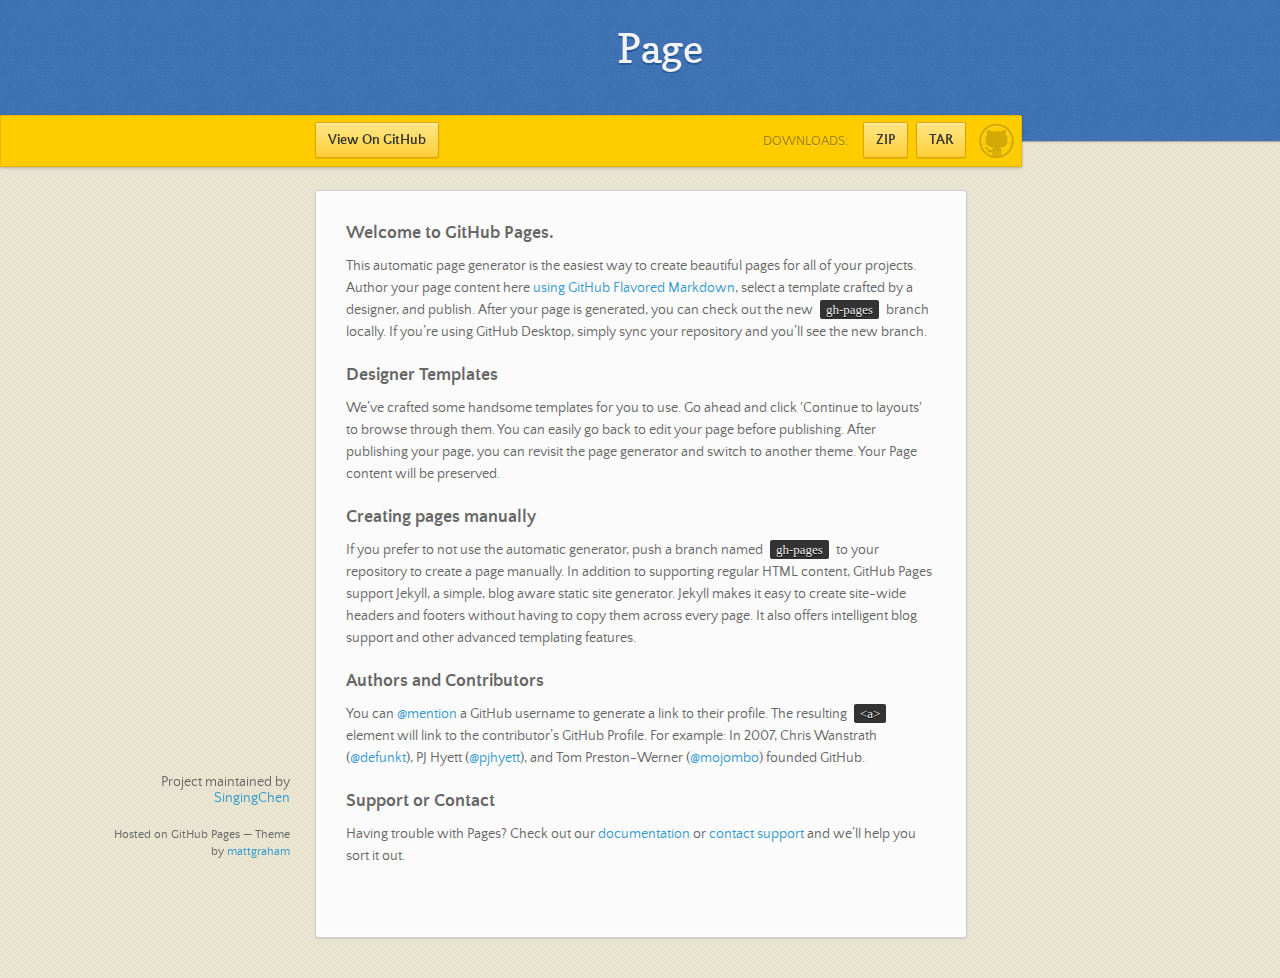
<file: index.html>
<!doctype html>
<html>
  <head>
    <meta charset="utf-8">
    <meta http-equiv="X-UA-Compatible" content="chrome=1">
    <title>Page by SingingChen</title>
    <link rel="stylesheet" href="stylesheets/styles.css">
    <link rel="stylesheet" href="stylesheets/github-dark.css">
    <script src="https://ajax.googleapis.com/ajax/libs/jquery/1.7.1/jquery.min.js"></script>
    <script src="javascripts/main.js"></script>
    <!--[if lt IE 9]>
      <script src="//html5shiv.googlecode.com/svn/trunk/html5.js"></script>
    <![endif]-->
    <meta name="viewport" content="width=device-width, initial-scale=1, user-scalable=no">

  </head>
  <body>

      <header>
        <h1>Page</h1>
        <p></p>
      </header>

      <div id="banner">
        <span id="logo"></span>

        <a href="https://github.com/SingingChen/page" class="button fork"><strong>View On GitHub</strong></a>
        <div class="downloads">
          <span>Downloads:</span>
          <ul>
            <li><a href="https://github.com/SingingChen/page/zipball/master" class="button">ZIP</a></li>
            <li><a href="https://github.com/SingingChen/page/tarball/master" class="button">TAR</a></li>
          </ul>
        </div>
      </div><!-- end banner -->

    <div class="wrapper">
      <nav>
        <ul></ul>
      </nav>
      <section>
        <h3>
<a id="welcome-to-github-pages" class="anchor" href="#welcome-to-github-pages" aria-hidden="true"><span aria-hidden="true" class="octicon octicon-link"></span></a>Welcome to GitHub Pages.</h3>

<p>This automatic page generator is the easiest way to create beautiful pages for all of your projects. Author your page content here <a href="https://guides.github.com/features/mastering-markdown/">using GitHub Flavored Markdown</a>, select a template crafted by a designer, and publish. After your page is generated, you can check out the new <code>gh-pages</code> branch locally. If you’re using GitHub Desktop, simply sync your repository and you’ll see the new branch.</p>

<h3>
<a id="designer-templates" class="anchor" href="#designer-templates" aria-hidden="true"><span aria-hidden="true" class="octicon octicon-link"></span></a>Designer Templates</h3>

<p>We’ve crafted some handsome templates for you to use. Go ahead and click 'Continue to layouts' to browse through them. You can easily go back to edit your page before publishing. After publishing your page, you can revisit the page generator and switch to another theme. Your Page content will be preserved.</p>

<h3>
<a id="creating-pages-manually" class="anchor" href="#creating-pages-manually" aria-hidden="true"><span aria-hidden="true" class="octicon octicon-link"></span></a>Creating pages manually</h3>

<p>If you prefer to not use the automatic generator, push a branch named <code>gh-pages</code> to your repository to create a page manually. In addition to supporting regular HTML content, GitHub Pages support Jekyll, a simple, blog aware static site generator. Jekyll makes it easy to create site-wide headers and footers without having to copy them across every page. It also offers intelligent blog support and other advanced templating features.</p>

<h3>
<a id="authors-and-contributors" class="anchor" href="#authors-and-contributors" aria-hidden="true"><span aria-hidden="true" class="octicon octicon-link"></span></a>Authors and Contributors</h3>

<p>You can <a href="https://help.github.com/articles/basic-writing-and-formatting-syntax/#mentioning-users-and-teams" class="user-mention">@mention</a> a GitHub username to generate a link to their profile. The resulting <code>&lt;a&gt;</code> element will link to the contributor’s GitHub Profile. For example: In 2007, Chris Wanstrath (<a href="https://github.com/defunkt" class="user-mention">@defunkt</a>), PJ Hyett (<a href="https://github.com/pjhyett" class="user-mention">@pjhyett</a>), and Tom Preston-Werner (<a href="https://github.com/mojombo" class="user-mention">@mojombo</a>) founded GitHub.</p>

<h3>
<a id="support-or-contact" class="anchor" href="#support-or-contact" aria-hidden="true"><span aria-hidden="true" class="octicon octicon-link"></span></a>Support or Contact</h3>

<p>Having trouble with Pages? Check out our <a href="https://help.github.com/pages">documentation</a> or <a href="https://github.com/contact">contact support</a> and we’ll help you sort it out.</p>
      </section>
      <footer>
        <p>Project maintained by <a href="https://github.com/SingingChen">SingingChen</a></p>
        <p><small>Hosted on GitHub Pages &mdash; Theme by <a href="https://twitter.com/michigangraham">mattgraham</a></small></p>
      </footer>
    </div>
    <!--[if !IE]><script>fixScale(document);</script><![endif]-->
    
  </body>
</html>
</file>
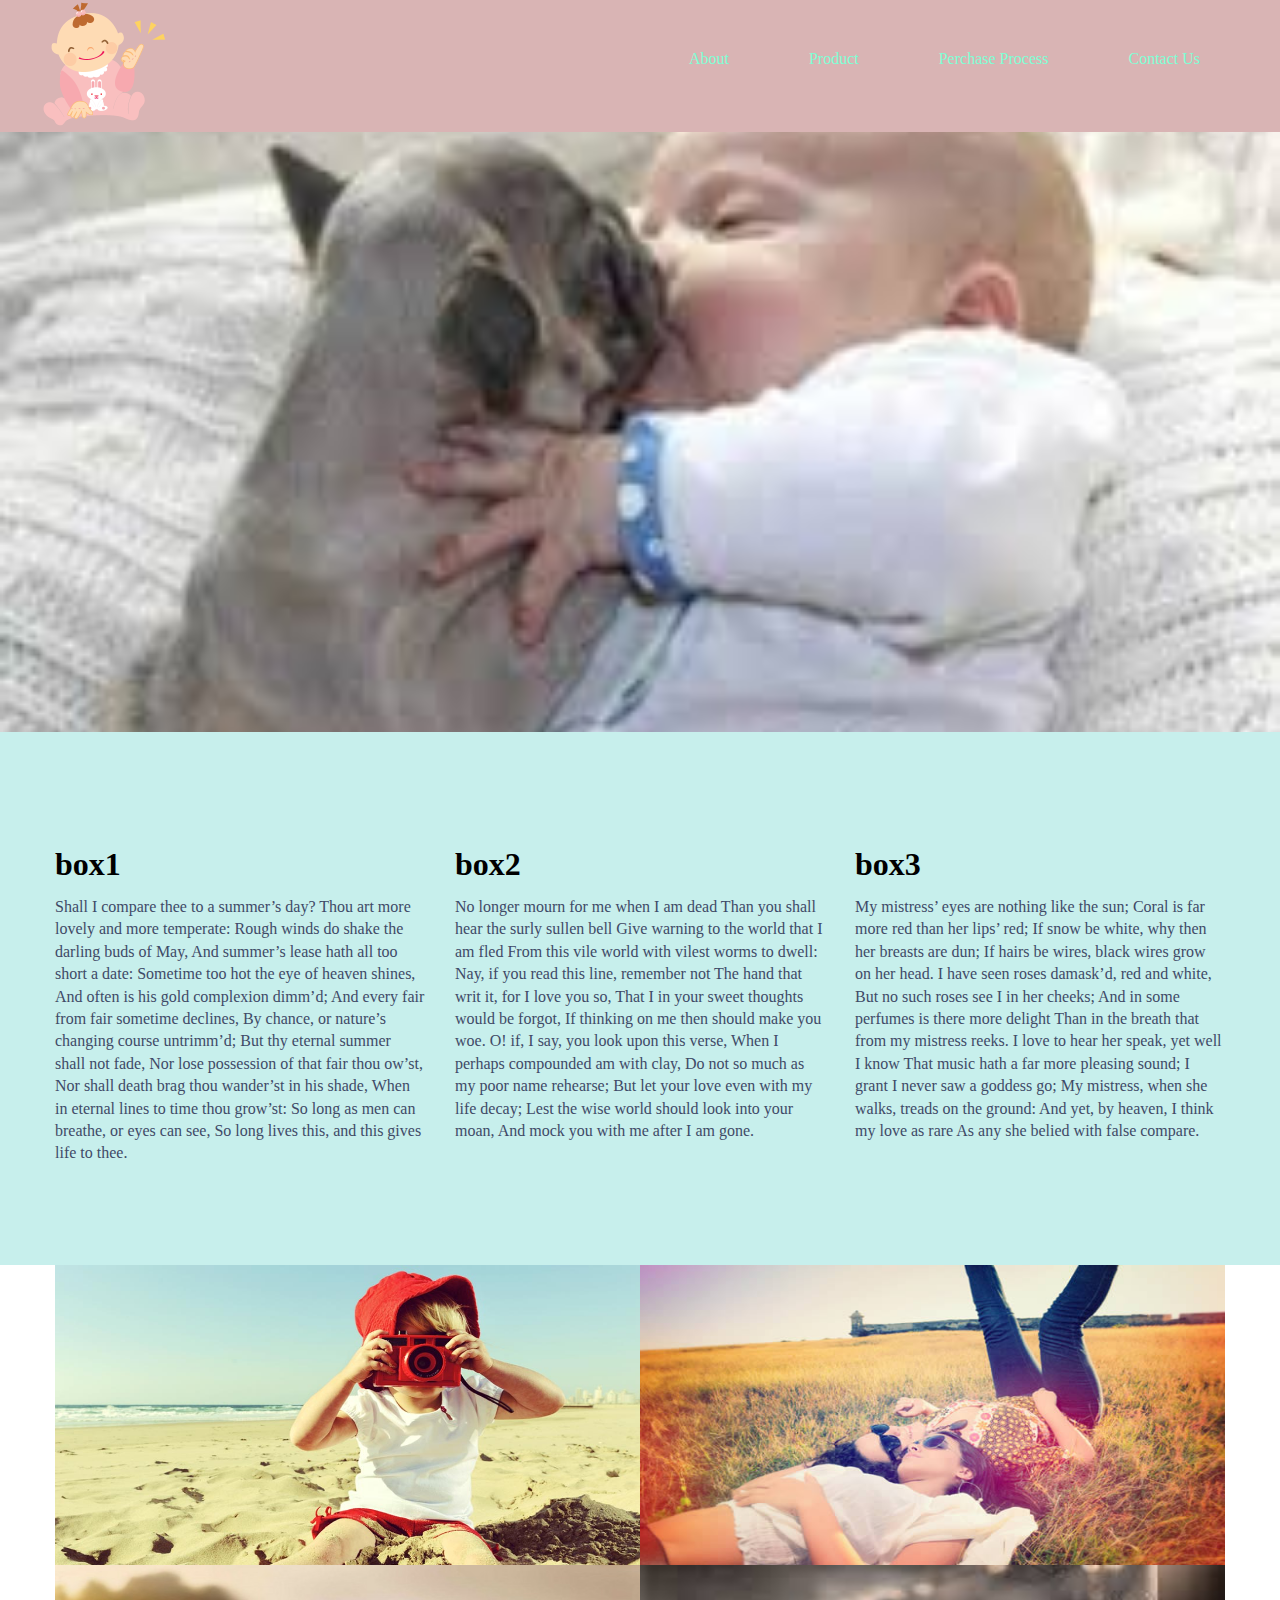
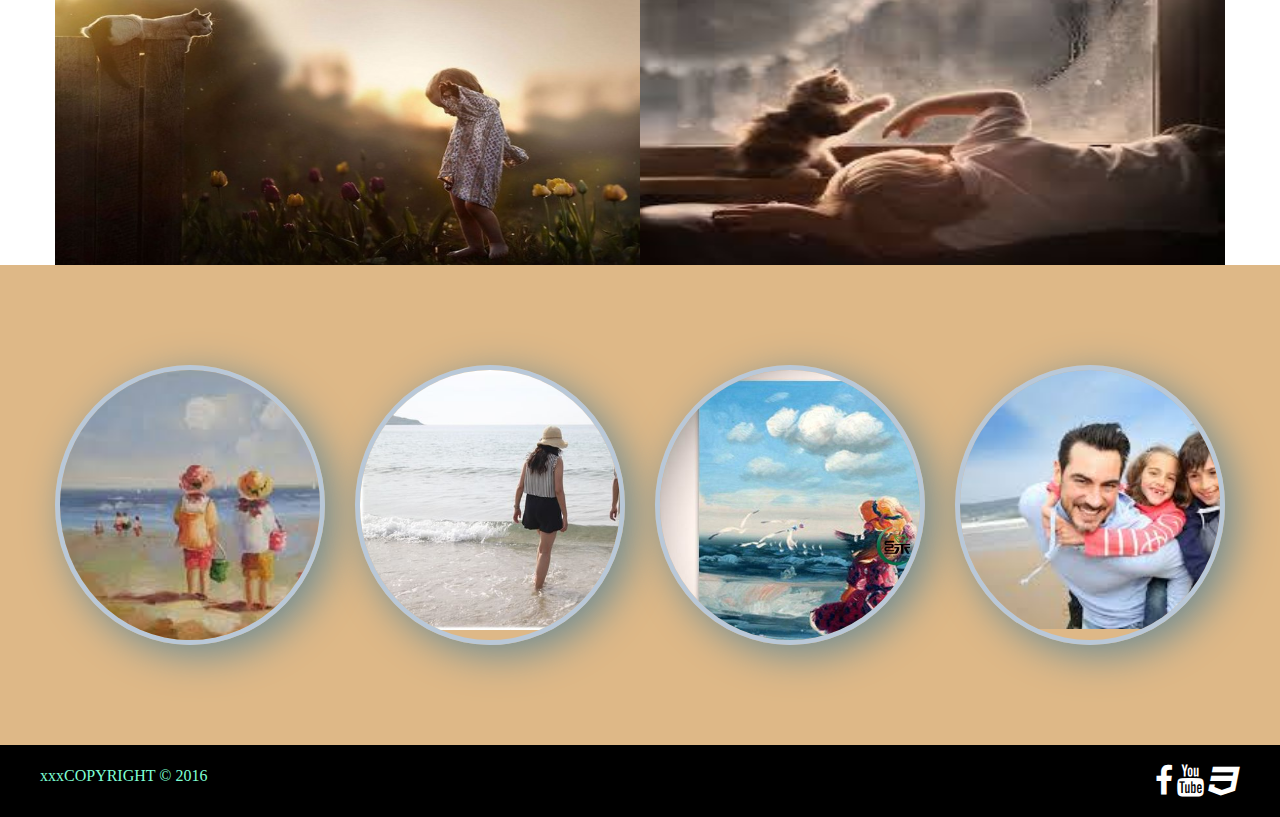
<file: pages/PAGE.html>
<!DOCTYPE html>
<html lang="en">
    <head>
        <meta charset="UTF-8">
        <meta name="viewport" content="width=device-width">
        <title>apple page<link href='https://fonts.googleapis.com/css?family=Play' rel='stylesheet' type='text/css'></title>
       <link rel="stylesheet" href="https://maxcdn.bootstrapcdn.com/font-awesome/4.6.1/css/font-awesome.min.css">
       <link rel="stylesheet" href="PAGEcomm.css">
       <link rel="stylesheet" href="pagedesktop.css" media="screen and (min-width:1200px)">
       <link rel="stylesheet" href="pagetablet.css" media="screen and (min-width:481px) and (max-width:1199px)">
       <link rel="stylesheet" href="pagephone.css"media="screen and (max-width:480px)">
        <style>  
            
        
        </style>
    </head>
    <body>
        <nav class="full clearfix">
            <div class="fixed">
                <div class="logo"><img src="../pic/baby-idea-icon.png" alt=""></div>
                <ul>
                    <li><a href="#">About</a></li>
                    <li><a href="#">Product</a></li>
                    <li><a href="#">Perchase Process</a></li>
                    <li><a href="#">Contact Us</a></li>

                </ul>
            </div>
        </nav>
        <header class="full"> </header>
        <div class="full clearfix" id="about">
            <div class="fixed">
                <div class="box">
                    <h1>box1</h1>
                    <p>Shall I compare thee to a summer’s day? 
                        Thou art more lovely and more temperate:
                        Rough winds do shake the darling buds of May, 
                        And summer’s lease hath all too short a date:
                        Sometime too hot the eye of heaven shines,
                        And often is his gold complexion dimm’d;   
                        And every fair from fair sometime declines,   
                        By chance, or nature’s changing course untrimm’d;   
                        But thy eternal summer shall not fade,   
                        Nor lose possession of that fair thou ow’st,  
                        Nor shall death brag thou wander’st in his shade,   
                        When in eternal lines to time thou grow’st:   
                        So long as men can breathe, or eyes can see,   
                        So long lives this, and this gives life to thee.
                    </p>
                </div>
                <div class="box">
                    <h1>box2</h1>
                    <p>No longer mourn for me when I am dead
                        Than you shall hear the surly sullen bell
                        Give warning to the world that I am fled
                        From this vile world with vilest worms to dwell:
                        Nay, if you read this line, remember not
                        The hand that writ it, for I love you so,
                        That I in your sweet thoughts would be forgot,
                        If thinking on me then should make you woe.
                        O! if, I say, you look upon this verse,
                        When I perhaps compounded am with clay,
                        Do not so much as my poor name rehearse;
                        But let your love even with my life decay;
                        Lest the wise world should look into your moan,
                        And mock you with me after I am gone.</p>
                </div>
                <div class="box">
                    <h1>box3</h1>
                    <p>My mistress’ eyes are nothing like the sun;
                        Coral is far more red than her lips’ red;
                        If snow be white, why then her breasts are dun;
                        If hairs be wires, black wires grow on her head.
                        I have seen roses damask’d, red and white,
                        But no such roses see I in her cheeks;
                        And in some perfumes is there more delight
                        Than in the breath that from my mistress reeks.
                        I love to hear her speak, yet well I know
                        That music hath a far more pleasing sound;
                        I grant I never saw a goddess go;
                        My mistress, when she walks, treads on the ground:
                        And yet, by heaven, I think my love as rare
                        As any she belied with false compare.</p>
                </div>


            </div>
        </div>
        <div class="full clearfix" id="gallery">
            <div class="fixed">
                <div class="box"> 
                    <img src="../pic/child.jpg" alt="">
                </div>
                <div class="box">
                    <img src="../pic/sis.jpg" alt="">
                </div>
                <div class="box">
                    <img src="../pic/child7.jpg" alt="">
                </div>
                <div class="box">
                    <img src="../pic/child11.jpg" alt="">
                </div>
            </div>
            </div>
            <div class="full clearfix" id="commercial">
                <div class="fixed"> 
                    <div class="box">
                         <img src="../pic/child4.jpg" alt="">
                    </div>
                    <div class="box">
                        <img src="../pic/couple.jpg" alt="">
                    </div>
                    <div class="box">
                        <img src="../pic/child2.jpg" alt="">
                        
                    </div>
                    <div class="box">
                        <img src="../pic/family.jpg" alt="">
                        
                    </div>
                </div>
            </div>
        <footer class="full clearfix">
            <div class="fixed">
                <div class="copyright">
                    <p >
                        xxxCOPYRIGHT &copy; 2016
                   </p>
                </div>
                <div class="sns">
                    <a href="#" class="fa fa-facebook fa-2x"></a>
                    <a href="#" class="fa fa-youtube fa-2x"></a>
                    <a href="#" class="fa fa-css3 fa-2x"></a>
                    
                </div>
                
            </div>
            
        </footer>
    </body>
</html>
</file>
<file: stylesheets/styles.css>
/*
Leap Day for GitHub Pages
by Matt Graham
*/
@font-face {
  font-family: 'Quattrocento Sans';
  src: url("../fonts/quattrocentosans-bold-webfont.eot");
  src: url("../fonts/quattrocentosans-bold-webfont.eot?#iefix") format("embedded-opentype"), url("../fonts/quattrocentosans-bold-webfont.woff") format("woff"), url("../fonts/quattrocentosans-bold-webfont.ttf") format("truetype"), url("../fonts/quattrocentosans-bold-webfont.svg#QuattrocentoSansBold") format("svg");
  font-weight: bold;
  font-style: normal;
}

@font-face {
  font-family: 'Quattrocento Sans';
  src: url("../fonts/quattrocentosans-bolditalic-webfont.eot");
  src: url("../fonts/quattrocentosans-bolditalic-webfont.eot?#iefix") format("embedded-opentype"), url("../fonts/quattrocentosans-bolditalic-webfont.woff") format("woff"), url("../fonts/quattrocentosans-bolditalic-webfont.ttf") format("truetype"), url("../fonts/quattrocentosans-bolditalic-webfont.svg#QuattrocentoSansBoldItalic") format("svg");
  font-weight: bold;
  font-style: italic;
}

@font-face {
  font-family: 'Quattrocento Sans';
  src: url("../fonts/quattrocentosans-italic-webfont.eot");
  src: url("../fonts/quattrocentosans-italic-webfont.eot?#iefix") format("embedded-opentype"), url("../fonts/quattrocentosans-italic-webfont.woff") format("woff"), url("../fonts/quattrocentosans-italic-webfont.ttf") format("truetype"), url("../fonts/quattrocentosans-italic-webfont.svg#QuattrocentoSansItalic") format("svg");
  font-weight: normal;
  font-style: italic;
}

@font-face {
  font-family: 'Quattrocento Sans';
  src: url("../fonts/quattrocentosans-regular-webfont.eot");
  src: url("../fonts/quattrocentosans-regular-webfont.eot?#iefix") format("embedded-opentype"), url("../fonts/quattrocentosans-regular-webfont.woff") format("woff"), url("../fonts/quattrocentosans-regular-webfont.ttf") format("truetype"), url("../fonts/quattrocentosans-regular-webfont.svg#QuattrocentoSansRegular") format("svg");
  font-weight: normal;
  font-style: normal;
}

@font-face {
  font-family: 'Copse';
  src: url("../fonts/copse-regular-webfont.eot");
  src: url("../fonts/copse-regular-webfont.eot?#iefix") format("embedded-opentype"), url("../fonts/copse-regular-webfont.woff") format("woff"), url("../fonts/copse-regular-webfont.ttf") format("truetype"), url("../fonts/copse-regular-webfont.svg#CopseRegular") format("svg");
  font-weight: normal;
  font-style: normal;
}

/* normalize.css 2012-02-07T12:37 UTC - https://github.com/necolas/normalize.css */
/* =============================================================================
   HTML5 display definitions
   ========================================================================== */
/*
 * Corrects block display not defined in IE6/7/8/9 & FF3
 */
article,
aside,
details,
figcaption,
figure,
footer,
header,
hgroup,
nav,
section,
summary {
  display: block;
}

/*
 * Corrects inline-block display not defined in IE6/7/8/9 & FF3
 */
audio,
canvas,
video {
  display: inline-block;
  *display: inline;
  *zoom: 1;
}

/*
 * Prevents modern browsers from displaying 'audio' without controls
 */
audio:not([controls]) {
  display: none;
}

/*
 * Addresses styling for 'hidden' attribute not present in IE7/8/9, FF3, S4
 * Known issue: no IE6 support
 */
[hidden] {
  display: none;
}

/* =============================================================================
   Base
   ========================================================================== */
/*
 * 1. Corrects text resizing oddly in IE6/7 when body font-size is set using em units
 *    http://clagnut.com/blog/348/#c790
 * 2. Prevents iOS text size adjust after orientation change, without disabling user zoom
 *    www.456bereastreet.com/archive/201012/controlling_text_size_in_safari_for_ios_without_disabling_user_zoom/
 */
html {
  font-size: 100%;
  /* 1 */
  -webkit-text-size-adjust: 100%;
  /* 2 */
  -ms-text-size-adjust: 100%;
  /* 2 */
}

/*
 * Addresses font-family inconsistency between 'textarea' and other form elements.
 */
html,
button,
input,
select,
textarea {
  font-family: sans-serif;
}

/*
 * Addresses margins handled incorrectly in IE6/7
 */
body {
  margin: 0;
}

/* =============================================================================
   Links
   ========================================================================== */
/*
 * Addresses outline displayed oddly in Chrome
 */
a:focus {
  outline: thin dotted;
}

/*
 * Improves readability when focused and also mouse hovered in all browsers
 * people.opera.com/patrickl/experiments/keyboard/test
 */
a:hover,
a:active {
  outline: 0;
}

/* =============================================================================
   Typography
   ========================================================================== */
/*
 * Addresses font sizes and margins set differently in IE6/7
 * Addresses font sizes within 'section' and 'article' in FF4+, Chrome, S5
 */
h1 {
  font-size: 2em;
  margin: 0.67em 0;
}

h2 {
  font-size: 1.5em;
  margin: 0.83em 0;
}

h3 {
  font-size: 1.17em;
  margin: 1em 0;
}

h4 {
  font-size: 1em;
  margin: 1.33em 0;
}

h5 {
  font-size: 0.83em;
  margin: 1.67em 0;
}

h6 {
  font-size: 0.75em;
  margin: 2.33em 0;
}

/*
 * Addresses styling not present in IE7/8/9, S5, Chrome
 */
abbr[title] {
  border-bottom: 1px dotted;
}

/*
 * Addresses style set to 'bolder' in FF3+, S4/5, Chrome
*/
b,
strong {
  font-weight: bold;
}

blockquote {
  margin: 1em 40px;
}

/*
 * Addresses styling not present in S5, Chrome
 */
dfn {
  font-style: italic;
}

/*
 * Addresses styling not present in IE6/7/8/9
 */
mark {
  background: #ff0;
  color: #000;
}

/*
 * Addresses margins set differently in IE6/7
 */
p,
pre {
  margin: 1em 0;
}

/*
 * Corrects font family set oddly in IE6, S4/5, Chrome
 * en.wikipedia.org/wiki/User:Davidgothberg/Test59
 */
pre,
code,
kbd,
samp {
  font-family: monospace, serif;
  _font-family: 'courier new', monospace;
  font-size: 1em;
}

/*
 * 1. Addresses CSS quotes not supported in IE6/7
 * 2. Addresses quote property not supported in S4
 */
/* 1 */
q {
  quotes: none;
}

/* 2 */
q:before,
q:after {
  content: '';
  content: none;
}

small {
  font-size: 75%;
}

/*
 * Prevents sub and sup affecting line-height in all browsers
 * gist.github.com/413930
 */
sub,
sup {
  font-size: 75%;
  line-height: 0;
  position: relative;
  vertical-align: baseline;
}

sup {
  top: -0.5em;
}

sub {
  bottom: -0.25em;
}

/* =============================================================================
   Lists
   ========================================================================== */
/*
 * Addresses margins set differently in IE6/7
 */
dl,
menu,
ol,
ul {
  margin: 1em 0;
}

dd {
  margin: 0 0 0 40px;
}

/*
 * Addresses paddings set differently in IE6/7
 */
menu,
ol,
ul {
  padding: 0 0 0 40px;
}

/*
 * Corrects list images handled incorrectly in IE7
 */
nav ul,
nav ol {
  list-style: none;
  list-style-image: none;
}

/* =============================================================================
   Embedded content
   ========================================================================== */
/*
 * 1. Removes border when inside 'a' element in IE6/7/8/9, FF3
 * 2. Improves image quality when scaled in IE7
 *    code.flickr.com/blog/2008/11/12/on-ui-quality-the-little-things-client-side-image-resizing/
 */
img {
  border: 0;
  /* 1 */
  -ms-interpolation-mode: bicubic;
  /* 2 */
}

/*
 * Corrects overflow displayed oddly in IE9
 */
svg:not(:root) {
  overflow: hidden;
}

/* =============================================================================
   Figures
   ========================================================================== */
/*
 * Addresses margin not present in IE6/7/8/9, S5, O11
 */
figure {
  margin: 0;
}

/* =============================================================================
   Forms
   ========================================================================== */
/*
 * Corrects margin displayed oddly in IE6/7
 */
form {
  margin: 0;
}

/*
 * Define consistent border, margin, and padding
 */
fieldset {
  border: 1px solid #c0c0c0;
  margin: 0 2px;
  padding: 0.35em 0.625em 0.75em;
}

/*
 * 1. Corrects color not being inherited in IE6/7/8/9
 * 2. Corrects text not wrapping in FF3 
 * 3. Corrects alignment displayed oddly in IE6/7
 */
legend {
  border: 0;
  /* 1 */
  padding: 0;
  white-space: normal;
  /* 2 */
  *margin-left: -7px;
  /* 3 */
}

/*
 * 1. Corrects font size not being inherited in all browsers
 * 2. Addresses margins set differently in IE6/7, FF3+, S5, Chrome
 * 3. Improves appearance and consistency in all browsers
 */
button,
input,
select,
textarea {
  font-size: 100%;
  /* 1 */
  margin: 0;
  /* 2 */
  vertical-align: baseline;
  /* 3 */
  *vertical-align: middle;
  /* 3 */
}

/*
 * Addresses FF3/4 setting line-height on 'input' using !important in the UA stylesheet
 */
button,
input {
  line-height: normal;
  /* 1 */
}

/*
 * 1. Improves usability and consistency of cursor style between image-type 'input' and others
 * 2. Corrects inability to style clickable 'input' types in iOS
 * 3. Removes inner spacing in IE7 without affecting normal text inputs
 *    Known issue: inner spacing remains in IE6
 */
button,
input[type="button"],
input[type="reset"],
input[type="submit"] {
  cursor: pointer;
  /* 1 */
  -webkit-appearance: button;
  /* 2 */
  *overflow: visible;
  /* 3 */
}

/*
 * Re-set default cursor for disabled elements
 */
button[disabled],
input[disabled] {
  cursor: default;
}

/*
 * 1. Addresses box sizing set to content-box in IE8/9
 * 2. Removes excess padding in IE8/9
 * 3. Removes excess padding in IE7
      Known issue: excess padding remains in IE6
 */
input[type="checkbox"],
input[type="radio"] {
  box-sizing: border-box;
  /* 1 */
  padding: 0;
  /* 2 */
  *height: 13px;
  /* 3 */
  *width: 13px;
  /* 3 */
}

/*
 * 1. Addresses appearance set to searchfield in S5, Chrome
 * 2. Addresses box-sizing set to border-box in S5, Chrome (include -moz to future-proof)
 */
input[type="search"] {
  -webkit-appearance: textfield;
  /* 1 */
  -moz-box-sizing: content-box;
  -webkit-box-sizing: content-box;
  /* 2 */
  box-sizing: content-box;
}

/*
 * Removes inner padding and search cancel button in S5, Chrome on OS X
 */
input[type="search"]::-webkit-search-decoration,
input[type="search"]::-webkit-search-cancel-button {
  -webkit-appearance: none;
}

/*
 * Removes inner padding and border in FF3+
 * www.sitepen.com/blog/2008/05/14/the-devils-in-the-details-fixing-dojos-toolbar-buttons/
 */
button::-moz-focus-inner,
input::-moz-focus-inner {
  border: 0;
  padding: 0;
}

/*
 * 1. Removes default vertical scrollbar in IE6/7/8/9
 * 2. Improves readability and alignment in all browsers
 */
textarea {
  overflow: auto;
  /* 1 */
  vertical-align: top;
  /* 2 */
}

/* =============================================================================
   Tables
   ========================================================================== */
/*
 * Remove most spacing between table cells
 */
table {
  border-collapse: collapse;
  border-spacing: 0;
}

body {
  font: 14px/22px "Quattrocento Sans", "Helvetica Neue", Helvetica, Arial, sans-serif;
  color: #666;
  font-weight: 300;
  margin: 0px;
  padding: 0px 0 20px 0px;
  background: url(../images/body-background.png) #eae6d1;
}

h1, h2, h3, h4, h5, h6 {
  color: #333;
  margin: 0 0 10px;
}

p, ul, ol, table, pre, dl {
  margin: 0 0 20px;
}

h1, h2, h3 {
  line-height: 1.1;
}

h1 {
  font-size: 28px;
}

h2 {
  font-size: 24px;
  color: #393939;
}

h3, h4, h5, h6 {
  color: #666666;
}

h3 {
  font-size: 18px;
  line-height: 24px;
}

a {
  color: #3399cc;
  font-weight: 400;
  text-decoration: none;
}

a small {
  font-size: 11px;
  color: #666;
  margin-top: -0.6em;
  display: block;
}

ul {
  list-style-image: url("../images/bullet.png");
}

strong {
  font-weight: bold;
  color: #333;
}

.wrapper {
  width: 650px;
  margin: 0 auto;
  position: relative;
}

section img {
  max-width: 100%;
}

blockquote {
  border-left: 1px solid #ffcc00;
  margin: 0;
  padding: 0 0 0 20px;
  font-style: italic;
}

code {
  font-family: "Lucida Sans", Monaco, Bitstream Vera Sans Mono, Lucida Console, Terminal;
  font-size: 13px;
  color: #efefef;
  text-shadow: 0px 1px 0px #000;
  margin: 0 4px;
  padding: 2px 6px;
  background: #333;
  -moz-border-radius: 2px;
  -webkit-border-radius: 2px;
  -o-border-radius: 2px;
  -ms-border-radius: 2px;
  -khtml-border-radius: 2px;
  border-radius: 2px;
}

pre {
  padding: 8px 15px;
  background: #333333;
  -moz-border-radius: 3px;
  -webkit-border-radius: 3px;
  -o-border-radius: 3px;
  -ms-border-radius: 3px;
  -khtml-border-radius: 3px;
  border-radius: 3px;
  border: 1px solid #c7c7c7;
  overflow: auto;
  overflow-y: hidden;
}
pre code {
  margin: 0px;
  padding: 0px;
}

table {
  width: 100%;
  border-collapse: collapse;
}

th {
  text-align: left;
  padding: 5px 10px;
  border-bottom: 1px solid #e5e5e5;
  color: #444;
}

td {
  text-align: left;
  padding: 5px 10px;
  border-bottom: 1px solid #e5e5e5;
  border-right: 1px solid #ffcc00;
}
td:first-child {
  border-left: 1px solid #ffcc00;
}

hr {
  border: 0;
  outline: none;
  height: 11px;
  background: transparent url("../images/hr.gif") center center repeat-x;
  margin: 0 0 20px;
}

dt {
  color: #444;
  font-weight: 700;
}

header {
  padding: 25px 20px 40px 20px;
  margin: 0;
  position: fixed;
  top: 0;
  left: 0;
  right: 0;
  width: 100%;
  text-align: center;
  background: url(../images/background.png) #4276b6;
  -moz-box-shadow: 1px 0px 2px rgba(0, 0, 0, 0.75);
  -webkit-box-shadow: 1px 0px 2px rgba(0, 0, 0, 0.75);
  -o-box-shadow: 1px 0px 2px rgba(0, 0, 0, 0.75);
  box-shadow: 1px 0px 2px rgba(0, 0, 0, 0.75);
  z-index: 99;
  -webkit-font-smoothing: antialiased;
  min-height: 76px;
}
header h1 {
  font: 40px/48px "Copse", "Helvetica Neue", Helvetica, Arial, sans-serif;
  color: #f3f3f3;
  text-shadow: 0px 2px 0px #235796;
  margin: 0px;
  white-space: nowrap;
  overflow: hidden;
  text-overflow: ellipsis;
  -o-text-overflow: ellipsis;
  -ms-text-overflow: ellipsis;
}
header p {
  color: #d8d8d8;
  text-shadow: rgba(0, 0, 0, 0.2) 0 1px 0;
  font-size: 18px;
  margin: 0px;
}

#banner {
  z-index: 100;
  left: 0;
  right: 50%;
  height: 50px;
  margin-right: -382px;
  position: fixed;
  top: 115px;
  background: #ffcc00;
  border: 1px solid #f0b500;
  -moz-box-shadow: 0px 1px 3px rgba(0, 0, 0, 0.25);
  -webkit-box-shadow: 0px 1px 3px rgba(0, 0, 0, 0.25);
  -o-box-shadow: 0px 1px 3px rgba(0, 0, 0, 0.25);
  box-shadow: 0px 1px 3px rgba(0, 0, 0, 0.25);
  -moz-border-radius: 0px 2px 2px 0px;
  -webkit-border-radius: 0px 2px 2px 0px;
  -o-border-radius: 0px 2px 2px 0px;
  -ms-border-radius: 0px 2px 2px 0px;
  -khtml-border-radius: 0px 2px 2px 0px;
  border-radius: 0px 2px 2px 0px;
  padding-right: 10px;
}
#banner .button {
  border: 1px solid #dba500;
  background: -webkit-gradient(linear, 50% 0%, 50% 100%, color-stop(0%, #ffe788), color-stop(100%, #ffce38));
  background: -webkit-linear-gradient(#ffe788, #ffce38);
  background: -moz-linear-gradient(#ffe788, #ffce38);
  background: -o-linear-gradient(#ffe788, #ffce38);
  background: -ms-linear-gradient(#ffe788, #ffce38);
  background: linear-gradient(#ffe788, #ffce38);
  -moz-border-radius: 2px;
  -webkit-border-radius: 2px;
  -o-border-radius: 2px;
  -ms-border-radius: 2px;
  -khtml-border-radius: 2px;
  border-radius: 2px;
  -moz-box-shadow: inset 0px 1px 0px rgba(255, 255, 255, 0.4), 0px 1px 1px rgba(0, 0, 0, 0.1);
  -webkit-box-shadow: inset 0px 1px 0px rgba(255, 255, 255, 0.4), 0px 1px 1px rgba(0, 0, 0, 0.1);
  -o-box-shadow: inset 0px 1px 0px rgba(255, 255, 255, 0.4), 0px 1px 1px rgba(0, 0, 0, 0.1);
  box-shadow: inset 0px 1px 0px rgba(255, 255, 255, 0.4), 0px 1px 1px rgba(0, 0, 0, 0.1);
  background-color: #FFE788;
  margin-left: 5px;
  padding: 10px 12px;
  margin-top: 6px;
  line-height: 14px;
  font-size: 14px;
  color: #333;
  font-weight: bold;
  display: inline-block;
  text-align: center;
}
#banner .button:hover {
  background: -webkit-gradient(linear, 50% 0%, 50% 100%, color-stop(0%, #ffe788), color-stop(100%, #ffe788));
  background: -webkit-linear-gradient(#ffe788, #ffe788);
  background: -moz-linear-gradient(#ffe788, #ffe788);
  background: -o-linear-gradient(#ffe788, #ffe788);
  background: -ms-linear-gradient(#ffe788, #ffe788);
  background: linear-gradient(#ffe788, #ffe788);
  background-color: #ffeca0;
}
#banner .fork {
  position: fixed;
  left: 50%;
  margin-left: -325px;
  padding: 10px 12px;
  margin-top: 6px;
  line-height: 14px;
  font-size: 14px;
  background-color: #FFE788;
}
#banner .downloads {
  float: right;
  margin: 0 45px 0 0;
}
#banner .downloads span {
  float: left;
  line-height: 52px;
  font-size: 90%;
  color: #9d7f0d;
  text-transform: uppercase;
  text-shadow: rgba(255, 255, 255, 0.2) 0 1px 0;
}
#banner ul {
  list-style: none;
  height: 40px;
  padding: 0;
  float: left;
  margin-left: 10px;
}
#banner ul li {
  display: inline;
}
#banner ul li a.button {
  background-color: #FFE788;
}
#banner #logo {
  position: absolute;
  height: 36px;
  width: 36px;
  right: 7px;
  top: 7px;
  display: block;
  background: url(../images/octocat-logo.png);
}

section {
  width: 590px;
  padding: 30px 30px 50px 30px;
  margin: 20px 0;
  margin-top: 190px;
  position: relative;
  background: #fbfbfb;
  -moz-border-radius: 3px;
  -webkit-border-radius: 3px;
  -o-border-radius: 3px;
  -ms-border-radius: 3px;
  -khtml-border-radius: 3px;
  border-radius: 3px;
  border: 1px solid #cbcbcb;
  -moz-box-shadow: 0px 1px 2px rgba(0, 0, 0, 0.09), inset 0px 0px 2px 2px rgba(255, 255, 255, 0.5), inset 0 0 5px 5px rgba(255, 255, 255, 0.4);
  -webkit-box-shadow: 0px 1px 2px rgba(0, 0, 0, 0.09), inset 0px 0px 2px 2px rgba(255, 255, 255, 0.5), inset 0 0 5px 5px rgba(255, 255, 255, 0.4);
  -o-box-shadow: 0px 1px 2px rgba(0, 0, 0, 0.09), inset 0px 0px 2px 2px rgba(255, 255, 255, 0.5), inset 0 0 5px 5px rgba(255, 255, 255, 0.4);
  box-shadow: 0px 1px 2px rgba(0, 0, 0, 0.09), inset 0px 0px 2px 2px rgba(255, 255, 255, 0.5), inset 0 0 5px 5px rgba(255, 255, 255, 0.4);
}

small {
  font-size: 12px;
}

nav {
  width: 230px;
  position: fixed;
  top: 220px;
  left: 50%;
  margin-left: -580px;
  text-align: right;
}
nav ul {
  list-style: none;
  list-style-image: none;
  font-size: 14px;
  line-height: 24px;
}
nav ul li {
  padding: 5px 0px;
  line-height: 16px;
}
nav ul li.tag-h1 {
  font-size: 1.2em;
}
nav ul li.tag-h1 a {
  font-weight: bold;
  color: #333;
}
nav ul li.tag-h2 + .tag-h1 {
  margin-top: 10px;
}
nav ul a {
  color: #666;
}
nav ul a:hover {
  color: #999;
}

footer {
  width: 180px;
  position: fixed;
  left: 50%;
  margin-left: -530px;
  bottom: 20px;
  text-align: right;
  line-height: 16px;
}

@media print, screen and (max-width: 1060px) {
  div.wrapper {
    width: auto;
    margin: 0;
  }

  nav {
    display: none;
  }

  header, section, footer {
    float: none;
  }
  header h1, section h1, footer h1 {
    white-space: nowrap;
    overflow: hidden;
    text-overflow: ellipsis;
    -o-text-overflow: ellipsis;
    -ms-text-overflow: ellipsis;
  }

  #banner {
    width: 100%;
  }
  #banner .downloads {
    margin-right: 60px;
  }
  #banner #logo {
    margin-right: 15px;
  }

  section {
    border: 1px solid #e5e5e5;
    border-width: 1px 0;
    padding: 20px auto;
    margin: 190px auto 20px;
    max-width: 600px;
  }

  footer {
    text-align: center;
    margin: 20px auto;
    position: relative;
    left: auto;
    bottom: auto;
    width: auto;
  }
}
@media print, screen and (max-width: 720px) {
  body {
    word-wrap: break-word;
  }

  header {
    padding: 20px 20px;
    margin: 0;
  }
  header h1 {
    font-size: 32px;
    white-space: nowrap;
    overflow: hidden;
    text-overflow: ellipsis;
    -o-text-overflow: ellipsis;
    -ms-text-overflow: ellipsis;
  }
  header p {
    display: none;
  }

  #banner {
    top: 80px;
  }
  #banner .fork {
    float: left;
    display: inline-block;
    margin-left: 0px;
    position: fixed;
    left: 20px;
  }

  section {
    margin-top: 130px;
    margin-bottom: 0px;
    width: auto;
  }

  header ul, header p.view {
    position: static;
  }
}
@media print, screen and (max-width: 480px) {
  header {
    position: relative;
    padding: 5px 0px;
    min-height: 0px;
  }
  header h1 {
    font-size: 24px;
    white-space: nowrap;
    overflow: hidden;
    text-overflow: ellipsis;
    -o-text-overflow: ellipsis;
    -ms-text-overflow: ellipsis;
  }

  section {
    margin-top: 5px;
  }

  #banner {
    display: none;
  }

  header ul {
    display: none;
  }
}
@media print {
  body {
    padding: 0.4in;
    font-size: 12pt;
    color: #444;
  }
}
@media print, screen and (max-height: 680px) {
  footer {
    text-align: center;
    margin: 20px auto;
    position: relative;
    left: auto;
    bottom: auto;
    width: auto;
  }
}
@media print, screen and (max-height: 480px) {
  nav {
    display: none;
  }

  footer {
    text-align: center;
    margin: 20px auto;
    position: relative;
    left: auto;
    bottom: auto;
    width: auto;
  }
}
</file>
<file: stylesheets/github-dark.css>
/*
The MIT License (MIT)

Copyright (c) 2015 GitHub, Inc.

Permission is hereby granted, free of charge, to any person obtaining a copy
of this software and associated documentation files (the "Software"), to deal
in the Software without restriction, including without limitation the rights
to use, copy, modify, merge, publish, distribute, sublicense, and/or sell
copies of the Software, and to permit persons to whom the Software is
furnished to do so, subject to the following conditions:

The above copyright notice and this permission notice shall be included in all
copies or substantial portions of the Software.

THE SOFTWARE IS PROVIDED "AS IS", WITHOUT WARRANTY OF ANY KIND, EXPRESS OR
IMPLIED, INCLUDING BUT NOT LIMITED TO THE WARRANTIES OF MERCHANTABILITY,
FITNESS FOR A PARTICULAR PURPOSE AND NONINFRINGEMENT. IN NO EVENT SHALL THE
AUTHORS OR COPYRIGHT HOLDERS BE LIABLE FOR ANY CLAIM, DAMAGES OR OTHER
LIABILITY, WHETHER IN AN ACTION OF CONTRACT, TORT OR OTHERWISE, ARISING FROM,
OUT OF OR IN CONNECTION WITH THE SOFTWARE OR THE USE OR OTHER DEALINGS IN THE
SOFTWARE.

*/

.pl-c /* comment */ {
  color: #969896;
}

.pl-c1      /* constant, markup.raw, meta.diff.header, meta.module-reference, meta.property-name, support, support.constant, support.variable, variable.other.constant */,
.pl-s .pl-v /* string variable */ {
  color: #0099cd;
}

.pl-e  /* entity */,
.pl-en /* entity.name */ {
  color: #9774cb;
}

.pl-s .pl-s1 /* string source */,
.pl-smi      /* storage.modifier.import, storage.modifier.package, storage.type.java, variable.other, variable.parameter.function */ {
  color: #ddd;
}

.pl-ent /* entity.name.tag */ {
  color: #7bcc72;
}

.pl-k /* keyword, storage, storage.type */ {
  color: #cc2372;
}

.pl-pds              /* punctuation.definition.string, string.regexp.character-class */,
.pl-s                /* string */,
.pl-s .pl-pse .pl-s1 /* string punctuation.section.embedded source */,
.pl-sr               /* string.regexp */,
.pl-sr .pl-cce       /* string.regexp constant.character.escape */,
.pl-sr .pl-sra       /* string.regexp string.regexp.arbitrary-repitition */,
.pl-sr .pl-sre       /* string.regexp source.ruby.embedded */ {
  color: #3c66e2;
}

.pl-v /* variable */ {
  color: #fb8764;
}

.pl-id /* invalid.deprecated */ {
  color: #e63525;
}

.pl-ii /* invalid.illegal */ {
  background-color: #e63525;
  color: #f8f8f8;
}

.pl-sr .pl-cce /* string.regexp constant.character.escape */ {
  color: #7bcc72;
  font-weight: bold;
}

.pl-ml /* markup.list */ {
  color: #c26b2b;
}

.pl-mh        /* markup.heading */,
.pl-mh .pl-en /* markup.heading entity.name */,
.pl-ms        /* meta.separator */ {
  color: #264ec5;
  font-weight: bold;
}

.pl-mq /* markup.quote */ {
  color: #00acac;
}

.pl-mi /* markup.italic */ {
  color: #ddd;
  font-style: italic;
}

.pl-mb /* markup.bold */ {
  color: #ddd;
  font-weight: bold;
}

.pl-md /* markup.deleted, meta.diff.header.from-file */ {
  background-color: #ffecec;
  color: #bd2c00;
}

.pl-mi1 /* markup.inserted, meta.diff.header.to-file */ {
  background-color: #eaffea;
  color: #55a532;
}

.pl-mdr /* meta.diff.range */ {
  color: #9774cb;
  font-weight: bold;
}

.pl-mo /* meta.output */ {
  color: #264ec5;
}
</file>
<file: pages/PAGEcomm.css>
body,h1,h2,h3,h4,h5,h6,p,div {
                margin: 0;
                padding: 0;
            }
             body{
                font-family: Play;
            }
            p{
                color: #3f4a67;
                line-height:1.4;
            }

            .clearfix::after{
                content: " ";
                display:block;
                clear: both;
            }
            .full{
                width:100%;}
</file>
<file: pages/pagedesktop.css>
.fixed{
                width:1200px;
                margin:auto;
            }
            nav{
                background:rgb(217, 180, 180);
            }
            nav ul{
                margin: 0;
                padding: 0;
                float: right;

            }
            nav li{ 
                float: left;
                list-style: none;

            }
            nav a{color: aquamarine;
                text-decoration: none;
                display: block;
                height: 38px;
                line-height: 38px;
                padding: 40px;
                transition:all .3s;
            }
            nav a:hover{
                color: #f2eb97;}
            header{
                height: 600px;
                background-image: url(../pic/animal7.jpg);
                background-size: cover;
                background-position:center;
            }
            .logo{
                float: left}

            #about{

                padding-top: 100px;
                padding-bottom: 100px;
                background-color: #c7efec;


            }

            #about .box{
                width: 370px;
                float: left;
                margin-left: 15px;
                margin-right: 15px;

            }
            #about h1{
                line-height: 2;
            }
            #gallery .box{
                width: 50%;/*or585px>> 600-15*/
                height: 300px;
                float: left;
                overflow: hidden;

            }
            #gallery .fixed{
                width: 1170px;
            }
            #gallery .box img{
                height:320px;
                width:100%;

            }
            #commercial{
                padding-bottom: 100px;
                padding-top: 100px;
                background-color: burlywood;

            }
            #commercial .box{
                height: 270px;
                width: 260px;
                float: left;
                margin-left: 15px;
                margin-right: 15px;
                border-radius: 50%;
                overflow: hidden;
                border: 5px solid #b9c8d8;
                box-shadow: 10px 10px 40px #6e8c93;/*x,y,blur,color*/
                }
            #commercial img{
                width: 150%;
              }
            footer{
                background-color: black;
                padding-bottom: 20px;
                padding-top: 20px;
            }
            footer .copyright p{
                float: left;
                color: aquamarine;
               
                
            }
            footer .sns{float: right;}
            footer .sns a{
                color: #ffffff;
                text-decoration: none;
           }
</file>
<file: pages/pagetablet.css>
.fixed{
                width:100%;
                margin:auto;
            }
            nav{
                background:rgb(217, 180, 180);
            }
            nav ul{
                margin: 0;
                padding: 0;
/*                float: right;*/

            }
            nav li{ 
/*                float: left;*/
                list-style: none;

            }
            nav a{color: aquamarine;
                text-decoration: none;
                display: block;
                height: 38px;
                line-height: 38px;
/*                padding: 40px;*/
                transition:all .3s;
                text-align: center;
            }
            nav a:hover{
                color: #f2eb97;}
            header{
                height: 200px;
                background-image: url(../pic/animal7.jpg);
                background-size: cover;
                background-position:center;
            }
            .logo{
                   text-align: center;
/*                float: left*/
                         }

            #about{

                padding-top: 100px;
                padding-bottom: 100px;
                background-color: #c7efec;


            }

            #about .box{
                width: 90%;
/*
                float: left;
                margin-left: 15px;
                margin-right: 15px
*/
                margin: auto;


            }
            #about h1{
                text-align: center;
                line-height: 1.5;
            }
            #gallery .box{
                width: 100%;/*or585px>> 600-15*/
                height: 300px;
/*                float: left;*/
                overflow: hidden;

            }
/*
            #gallery .fixed{
                width: 1170px;
            }
*/
            #gallery .box img{
                height:320px;
                width:100%;

            }
            #commercial{
                padding-bottom: 100px;
                padding-top: 100px;
                background-color: burlywood;

            }
            #commercial .box{
                height: 270px;
                width: 260px;
/*                float: left;*/
/*                margin-left: 15px;*/
/*                margin-right: 15px;*/
                margin: auto;
                border-radius: 50%;
                overflow: hidden;
                border: 5px solid #b9c8d8;
                box-shadow: 10px 10px 40px #6e8c93;/*x,y,blur,color*/
                }
            #commercial img{
                width: 150%;
              }
            footer{
                background-color: black;
                padding-bottom: 20px;
                padding-top: 20px;
            }
footer.copyright{
/*    float: right;*/
}
            footer .copyright p{
                float: left;
                color: aquamarine;
               
                
            }
            footer .sns{
/*                float: right;*/
}
            footer .sns a{
                color: #ffffff;
                text-decoration: none;
           }
</file>
<file: pages/pagephone.css>
.fixed{
                width:100%;
                margin:auto;
            }
            nav{
                background:rgb(217, 180, 180);
            }
            nav ul{
                margin: 0;
                padding: 0;
/*                float: right;*/

            }
            nav li{ 
/*                float: left;*/
                list-style: none;

            }
            nav a{color: aquamarine;
                text-decoration: none;
                display: block;
                height: 38px;
                line-height: 38px;
/*                padding: 40px;*/
                transition:all .3s;
                text-align: center;
            }
            nav a:hover{
                color: #f2eb97;}
            header{
                height: 200px;
                background-image: url(../pic/animal7.jpg);
                background-size: cover;
                background-position:center;
            }
            .logo{
                   text-align: center;
/*                float: left*/
                         }

            #about{

                padding-top: 100px;
                padding-bottom: 100px;
                background-color: #c7efec;


            }

            #about .box{
                width: 90%;
/*
                float: left;
                margin-left: 15px;
                margin-right: 15px
*/
                margin: auto;


            }
            #about h1{
                text-align: center;
                line-height: 1.5;
            }
            #gallery .box{
                width: 100%;/*or585px>> 600-15*/
                height: 300px;
/*                float: left;*/
                overflow: hidden;

            }
/*
            #gallery .fixed{
                width: 1170px;
            }
*/
            #gallery .box img{
                height:320px;
                width:100%;

            }
            #commercial{
                padding-bottom: 100px;
                padding-top: 100px;
                background-color: burlywood;

            }
            #commercial .box{
                height: 270px;
                width: 260px;
/*                float: left;*/
/*                margin-left: 15px;*/
/*                margin-right: 15px;*/
                margin: auto;
                border-radius: 50%;
                overflow: hidden;
                border: 5px solid #b9c8d8;
                box-shadow: 10px 10px 40px #6e8c93;/*x,y,blur,color*/
                }
            #commercial img{
                width: 150%;
              }
            footer{
                background-color: black;
                padding-bottom: 20px;
                padding-top: 20px;
            }
footer.copyright{
/*    float: right;*/
}
            footer .copyright p{
                float: left;
                color: aquamarine;
               
                
            }
            footer .sns{
/*                float: right;*/
}
            footer .sns a{
                color: #ffffff;
                text-decoration: none;
           }
</file>
